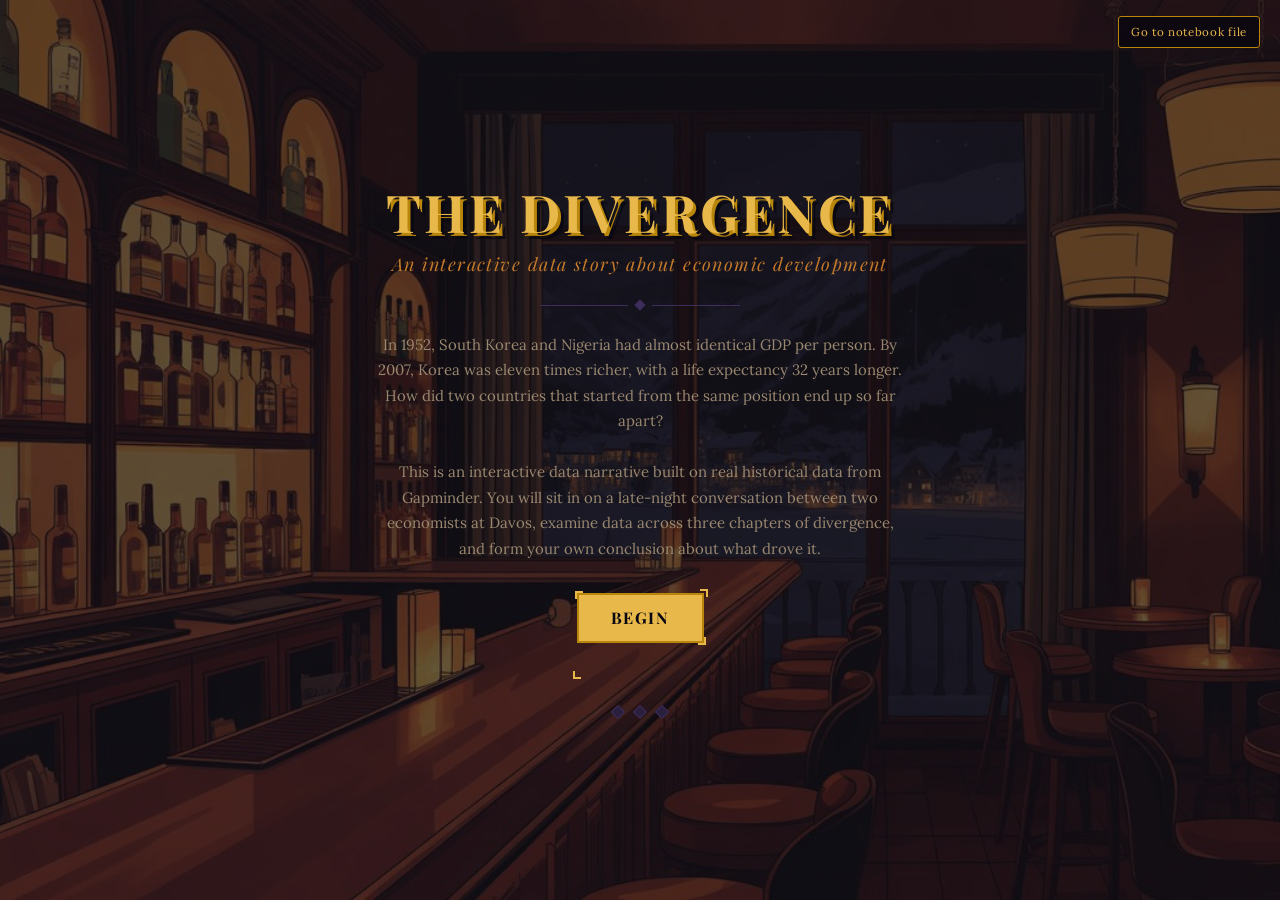
<file: index.html>
<!DOCTYPE html>
<html lang="en">
<head>
  <meta charset="UTF-8">
  <meta name="viewport" content="width=device-width, initial-scale=1.0">
  <title>The Divergence</title>
  <link rel="stylesheet" href="css/style.css">
</head>
<body>

<div class="intro-page">

  <!-- Notebook link — top-right corner -->
  <a href="https://github.com/LierMutube40496253/the-divergence/blob/main/TheDivergence_CodeAndAnalysis.ipynb"
     target="_blank" rel="noopener" class="notebook-link-btn" aria-label="Go to notebook file">
    Go to notebook file
  </a>

  <!-- Background image + overlay -->
  <div class="intro-bg" aria-hidden="true"></div>

  <!-- Centered content -->
  <main class="intro-content">

    <h1 class="intro-title">THE DIVERGENCE</h1>

    <p class="intro-subtitle">An interactive data story about economic development</p>

    <!-- Decorative rule with diamond -->
    <div class="intro-rule" aria-hidden="true">
      <span class="intro-rule__line"></span>
      <span class="intro-rule__diamond"></span>
      <span class="intro-rule__line"></span>
    </div>

    <p class="intro-description">
      In 1952, South Korea and Nigeria had almost identical GDP per person. By 2007, Korea was eleven times richer, with a life expectancy 32 years longer. How did two countries that started from the same position end up so far apart?<br><br>
      This is an interactive data narrative built on real historical data from Gapminder. You will sit in on a late-night conversation between two economists at Davos, examine data across three chapters of divergence, and form your own conclusion about what drove it.
    </p>

    <!-- BEGIN button wrapped for all 4 corner brackets -->
    <div class="btn-begin-wrap">
      <a href="game.html" class="btn-begin">Begin</a>
    </div>

    <!-- Chapter progress diamonds -->
    <div class="chapter-diamonds" aria-label="Chapter progress">
      <div class="chapter-diamond" id="diamond-1" title="Chapter 1 · The Divergence"></div>
      <div class="chapter-diamond" id="diamond-2" title="Chapter 2 · The Structural Trap"></div>
      <div class="chapter-diamond" id="diamond-3" title="Chapter 3 · The Demographic Dividend"></div>
    </div>

  </main>

</div>

<script>
  // Read localStorage and fill completed chapter diamonds
  for (var i = 1; i <= 3; i++) {
    if (localStorage.getItem('div_ch' + i) === 'done') {
      var d = document.getElementById('diamond-' + i);
      if (d) d.classList.add('is-complete');
    }
  }
</script>

</body>
</html>
</file>
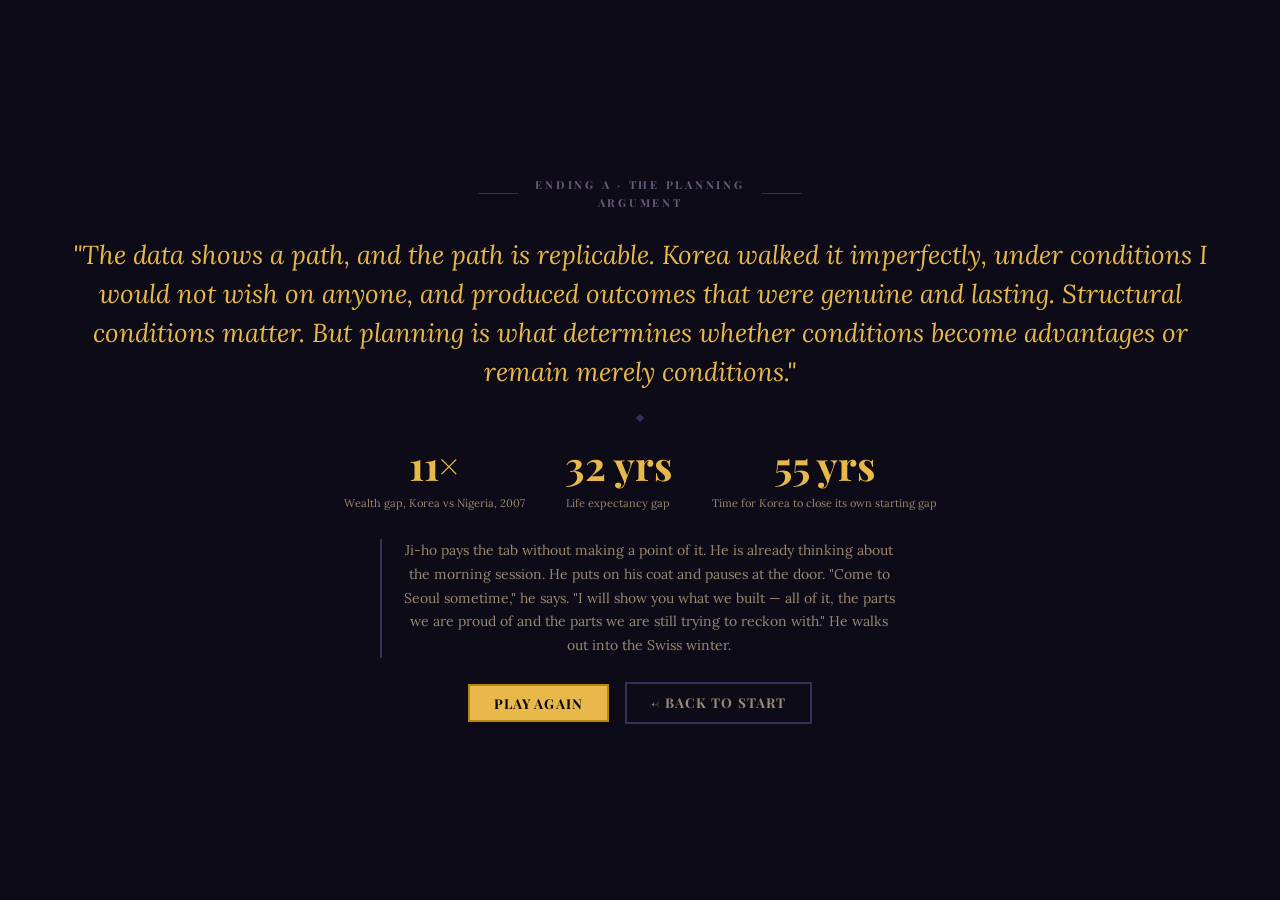
<file: ending.html>
<!DOCTYPE html>
<html lang="en">
<head>
  <meta charset="UTF-8">
  <meta name="viewport" content="width=device-width, initial-scale=1.0">
  <title>The Divergence — Ending</title>
  <link rel="stylesheet" href="css/style.css">
  <style>
    /* Ending-specific overrides */
    .ending-portrait-col { display: none; }
    .ending-content-col {
      min-height: auto;
      width: min(100%, 980px);
      margin: 0 auto;
      align-items: center;
      text-align: center;
    }

    /* Emeka stat accent */
    .ending--B .ending-stat__value { color: var(--emeka-primary); }
    .ending--C .ending-stat__value { color: var(--ui-copper); }
  </style>
</head>
<body class="ending-page" id="ending-root">

  <!-- Portrait column — populated by JS -->
  <div class="ending-portrait-col" id="portrait-col"></div>

  <!-- Content column -->
  <div class="ending-content-col">

    <div class="ending-label" id="ending-label">ENDING</div>

    <blockquote class="ending-quote" id="ending-quote" style="color: var(--jiho-primary);"></blockquote>

    <div class="ending-rule" aria-hidden="true">
      <span class="ending-rule__line"></span>
      <span class="ending-rule__diamond"></span>
      <span class="ending-rule__line"></span>
    </div>

    <div class="ending-stats" id="ending-stats"></div>

    <p class="ending-narration" id="ending-narration"></p>

    <div class="ending-actions">
      <button class="btn-ending btn-replay" id="btn-replay">Play Again</button>
      <a class="btn-ending btn-notebook" href="index.html" id="btn-home">← Back to Start</a>
    </div>

  </div>

<script>
(function() {
  var params = new URLSearchParams(window.location.search);
  var end = params.get('end') || 'A';
  var root = document.getElementById('ending-root');
  root.classList.add('ending--' + end);

  var ENDINGS = {
    A: {
      label:   'ENDING A · THE PLANNING ARGUMENT',
      quote:   '"The data shows a path, and the path is replicable. Korea walked it imperfectly, under conditions I would not wish on anyone, and produced outcomes that were genuine and lasting. Structural conditions matter. But planning is what determines whether conditions become advantages or remain merely conditions."',
      quoteColor: 'var(--jiho-primary)',
      portrait: 'assets/sprites/jiho_pleased.jpg',
      portraitClass: 'ending-portrait-col--jiho',
      stats: [
        { value: '11×',    label: 'Wealth gap, Korea vs Nigeria, 2007' },
        { value: '32 yrs', label: 'Life expectancy gap' },
        { value: '55 yrs', label: 'Time for Korea to close its own starting gap' },
      ],
      narration:
        'Ji-ho pays the tab without making a point of it. He is already thinking about the morning session.\n\n' +
        'He puts on his coat and pauses at the door.\n\n' +
        '"Come to Seoul sometime," he says. "I will show you what we built — all of it, the parts we are proud of and the parts we are still trying to reckon with."\n\n' +
        'He walks out into the Swiss winter.',
    },
    B: {
      label:   'ENDING B · THE STRUCTURAL ARGUMENT',
      quote:   '"The oil moved through our economy like a current, displacing every other sector, hollowing out the institutions a modern state requires, bypassing the accountability between government and citizen that taxation creates. The oil made us poorer than the nothing Korea started with. That is the paradox."',
      quoteColor: 'var(--emeka-primary)',
      portrait: 'assets/sprites/emeka_neutral.jpg',
      portraitClass: 'ending-portrait-col--emeka',
      stats: [
        { value: '11×',    label: 'Wealth gap, Korea vs Nigeria, 2007' },
        { value: '32 yrs', label: 'Life expectancy gap' },
        { value: '$400B',  label: 'Estimated Nigerian oil revenue lost to corruption, 1960–1999' },
      ],
      narration:
        'Emeka walks you to the entrance of the hotel. The Alps are somewhere out there in the dark.\n\n' +
        '"The data is accurate," he says, "all of it. But data shows you the outcome — it rarely shows you the mechanism. The mechanism, the way oil structured governance, crowded out institutions, made urgency disappear, that is what you need to read underneath the numbers."\n\n' +
        'He shakes your hand and goes back inside. You stand in the cold for a moment with your notebook. You have a different paper to write now than the one you arrived with.',
    },
    C: {
      label:   'ENDING C · THE OPEN QUESTION',
      quote:   '"Management made the difference." / "Structure determined what management was possible." / "The path existed." / "The path was not equally available." / "Both things are true."',
      quoteColor: 'var(--ui-copper)',
      portrait: null,
      portraitClass: 'ending-portrait-col--both',
      stats: [
        { value: '11×',    label: 'Wealth gap, Korea vs Nigeria, 2007' },
        { value: '32 yrs', label: 'Life expectancy gap' },
        { value: '2007→',  label: 'The divergence is still ongoing' },
      ],
      narration:
        'They walk out together, still talking. Ji-ho is saying something about institutional capacity. Emeka is saying something about colonial trade structures and the IMF. Their voices fade down the corridor.\n\n' +
        'Your notebook is still open. The final chart loads on screen — Korea\'s long arc and Nigeria\'s short one. Then slowly the paths extend forward past 2007, drawn as dashed lines moving into a future the data has not yet recorded.\n\n' +
        'The paths are still moving. The story is not over.\n\nThe divergence between South Korea and Nigeria is real, documented, and deeply consequential for the people who lived inside it. The reasons for it are multiple, structural, and contested. What comes next has not been determined yet.',
    },
  };

  var data = ENDINGS[end] || ENDINGS['A'];

  // Portrait column
  var portCol = document.getElementById('portrait-col');
  portCol.classList.add(data.portraitClass);

  if (end === 'C') {
    // Two portraits side by side
    var jihoImg = document.createElement('img');
    jihoImg.src = 'assets/sprites/jiho_neutral.jpg';
    jihoImg.alt = 'Ji-ho';
    jihoImg.style.cssText = 'width:48%;height:100%;object-fit:cover;object-position:top;';
    var emekaImg2 = document.createElement('img');
    emekaImg2.src = 'assets/sprites/emeka_neutral.jpg';
    emekaImg2.alt = 'Emeka';
    emekaImg2.style.cssText = 'width:48%;height:100%;object-fit:cover;object-position:top;align-self:flex-end;';
    portCol.appendChild(jihoImg);
    portCol.appendChild(emekaImg2);
  } else if (data.portrait) {
    var img = document.createElement('img');
    img.src = data.portrait;
    img.alt = '';
    img.onerror = function() {
      portCol.style.background = 'linear-gradient(to top,' +
        (end === 'A' ? '#b8860b,#0d0b18' : '#2d6b45,#0d0b18') + ')';
      portCol.removeChild(img);
    };
    portCol.appendChild(img);
  } else {
    portCol.style.background = 'linear-gradient(to top,#2a1f3d,#0d0b18)';
  }

  // Label
  document.getElementById('ending-label').textContent = data.label;

  // Quote
  var quoteEl = document.getElementById('ending-quote');
  quoteEl.style.color = data.quoteColor;
  quoteEl.textContent = data.quote;

  // Stats
  var statsEl = document.getElementById('ending-stats');
  data.stats.forEach(function(s) {
    var div = document.createElement('div');
    div.innerHTML =
      '<span class="ending-stat__value">' + s.value + '</span>' +
      '<span class="ending-stat__label">' + s.label + '</span>';
    statsEl.appendChild(div);
  });

  // Stat value color override for B and C
  if (end === 'B') {
    statsEl.querySelectorAll('.ending-stat__value').forEach(function(el) {
      el.style.color = 'var(--emeka-primary)';
    });
  } else if (end === 'C') {
    statsEl.querySelectorAll('.ending-stat__value').forEach(function(el) {
      el.style.color = 'var(--ui-copper)';
    });
  }

  // Narration
  document.getElementById('ending-narration').textContent = data.narration;

  // Replay button
  document.getElementById('btn-replay').addEventListener('click', function() {
    for (var i = 1; i <= 3; i++) {
      localStorage.removeItem('div_ch' + i);
    }
    window.location.href = 'index.html';
  });
})();
</script>

</body>
</html>
</file>
<file: css/style.css>
@import url('https://fonts.googleapis.com/css2?family=Playfair+Display:ital,wght@0,400;0,600;0,700;1,400;1,600&family=Lora:ital,wght@0,400;0,500;1,400&display=swap');

/* ── CUSTOM PROPERTIES ─────────────────────────────────────────────────────── */
:root {
  /* Background layers */
  --bg-deep:        #080610;
  --bg-mid:         #0d0b18;
  --bg-surface:     #16121f;
  --bg-overlay:     rgba(8,6,16,0.94);

  /* Character accents */
  --jiho-primary:   #e8b84b;
  --jiho-secondary: #b8860b;
  --emeka-primary:  #4a9e6b;
  --emeka-secondary:#2d6b45;

  /* UI chrome */
  --ui-copper:      #c47a2a;
  --ui-border:      #2a1f3d;
  --ui-border-lt:   #3d2d5a;

  /* Text */
  --text-primary:   #e8d9b8;
  --text-secondary: #9a8870;
  --text-muted:     #6a5a7a;

  /* Chart-specific */
  --chart-korea:    #e8b84b;
  --chart-nigeria:  #4a9e6b;
  --chart-oil:      #c47a2a;
  --chart-neutral:  #6a5a7a;
  --chart-grid:     #1e1530;
}

/* ── BASE RESET ─────────────────────────────────────────────────────────────── */
*, *::before, *::after {
  box-sizing: border-box;
  margin: 0;
  padding: 0;
}

html {
  height: 100%;
  font-size: 16px;
  -webkit-text-size-adjust: 100%;
}

body {
  min-height: 100%;
  background-color: var(--bg-mid);
  color: var(--text-primary);
  font-family: 'Lora', Georgia, serif;
  font-size: 1rem;
  line-height: 1.6;
  overflow-x: hidden;
}

img {
  display: block;
  max-width: 100%;
}

button {
  cursor: pointer;
  border: none;
  background: none;
  font-family: inherit;
}

a {
  color: inherit;
  text-decoration: none;
}

/* ── TYPOGRAPHY BASE ────────────────────────────────────────────────────────── */
.font-display {
  font-family: 'Playfair Display', Georgia, serif;
}

.font-body {
  font-family: 'Lora', Georgia, serif;
}

/* ── INTRO PAGE ─────────────────────────────────────────────────────────────── */
.intro-page {
  position: relative;
  min-height: 100vh;
  display: flex;
  align-items: center;
  justify-content: center;
  overflow: hidden;
}

.intro-bg {
  position: absolute;
  inset: 0;
  background-image: url('../assets/backgrounds/bar_interior.jpg');
  background-size: cover;
  background-position: center top;
  z-index: 0;
}

.intro-bg::after {
  content: '';
  position: absolute;
  inset: 0;
  background-color: rgba(8,6,16,0.62);
}

.intro-content {
  position: relative;
  z-index: 2;
  text-align: center;
  padding: 2rem;
  max-width: 600px;
  width: 100%;
}

/* Title glitch animation */
@keyframes title-glitch {
  0%   { transform: translate(0,0); }
  10%  { transform: translate(2px,0); }
  20%  { transform: translate(-2px,0); }
  30%  { transform: translate(0,0); }
  100% { transform: translate(0,0); }
}

.intro-title {
  font-family: 'Playfair Display', Georgia, serif;
  font-weight: 700;
  font-size: clamp(28px, 6vw, 52px);
  color: var(--jiho-primary);
  text-shadow:
    3px 3px 0 var(--jiho-secondary),
    6px 6px 0 rgba(8,6,16,0.8);
  letter-spacing: 0.06em;
  animation: title-glitch 12s infinite;
  line-height: 1.1;
  margin-bottom: 0.6rem;
}

.intro-subtitle {
  font-family: 'Playfair Display', Georgia, serif;
  font-style: italic;
  font-size: clamp(14px, 2vw, 18px);
  color: var(--ui-copper);
  letter-spacing: 0.08em;
  margin-bottom: 1.4rem;
}

/* Decorative rule with diamond */
.intro-rule {
  display: flex;
  align-items: center;
  justify-content: center;
  gap: 0.5rem;
  margin: 0 auto 1.4rem;
  max-width: 200px;
}

.intro-rule__line {
  flex: 1;
  height: 1px;
  background: var(--ui-border-lt);
}

.intro-rule__diamond {
  width: 8px;
  height: 8px;
  background: var(--ui-border-lt);
  transform: rotate(45deg);
  flex-shrink: 0;
}

.intro-description {
  font-family: 'Lora', Georgia, serif;
  font-size: clamp(13px, 1.5vw, 15px);
  color: var(--text-secondary);
  line-height: 1.7;
  margin-bottom: 2rem;
}

/* BEGIN button with corner bracket ornaments */
.btn-begin {
  position: relative;
  display: inline-block;
  font-family: 'Playfair Display', Georgia, serif;
  font-weight: 700;
  font-size: 1rem;
  letter-spacing: 0.1em;
  color: var(--bg-deep);
  background: var(--jiho-primary);
  border: 2px solid var(--jiho-secondary);
  padding: 10px 32px;
  cursor: pointer;
  text-transform: uppercase;
  transition: background 0.1s;
  margin-bottom: 2rem;
}

.btn-begin:hover {
  background: var(--jiho-secondary);
}

/* L-shape corner brackets */
.btn-begin::before,
.btn-begin::after {
  content: '';
  position: absolute;
  width: 8px;
  height: 8px;
  border-color: var(--jiho-primary);
  border-style: solid;
}

.btn-begin::before {
  top: -4px;
  left: -4px;
  border-width: 2px 0 0 2px;
}

.btn-begin::after {
  bottom: -4px;
  right: -4px;
  border-width: 0 2px 2px 0;
}

/* Additional corner brackets via wrapper spans or extra divs */
.btn-begin-wrap {
  position: relative;
  display: inline-block;
  margin-bottom: 2rem;
}

.btn-begin-wrap::before,
.btn-begin-wrap::after {
  content: '';
  position: absolute;
  width: 8px;
  height: 8px;
  border-color: var(--jiho-primary);
  border-style: solid;
}

.btn-begin-wrap::before {
  top: -4px;
  right: -4px;
  border-width: 2px 2px 0 0;
}

.btn-begin-wrap::after {
  bottom: -4px;
  left: -4px;
  border-width: 0 0 2px 2px;
}

/* Chapter progress diamonds */
.chapter-diamonds {
  display: flex;
  justify-content: center;
  gap: 12px;
}

.chapter-diamond {
  width: 10px;
  height: 10px;
  background: var(--ui-border);
  border: 1px solid var(--ui-border-lt);
  transform: rotate(45deg);
  transition: background 0.3s;
}

.chapter-diamond.is-complete {
  background: var(--jiho-primary);
  border-color: var(--jiho-primary);
}

/* Intro side portraits */
.intro-portrait {
  position: absolute;
  top: 0;
  bottom: 0;
  width: 22%;
  opacity: 0.15;
  z-index: 1;
  display: flex;
  align-items: flex-end;
}

.intro-portrait--left  { left: 0; }
.intro-portrait--right { right: 0; justify-content: flex-end; }

.intro-portrait img {
  height: 80%;
  width: auto;
  object-fit: cover;
  object-position: top;
}

/* ── GAME PAGE ──────────────────────────────────────────────────────────────── */
.game-page {
  display: flex;
  flex-direction: column;
  height: 100vh;
  overflow: hidden;
  background: var(--bg-mid);
}

/* TOP BAR */
.top-bar {
  position: fixed;
  top: 0;
  left: 0;
  right: 0;
  height: 24px;
  z-index: 100;
  background: var(--bg-deep);
  border-bottom: 1px solid var(--ui-border);
  display: flex;
  align-items: center;
  justify-content: space-between;
  padding: 0 12px;
}

.top-bar__chapter {
  font-family: 'Playfair Display', Georgia, serif;
  font-size: 10px;
  font-weight: 600;
  letter-spacing: 0.2em;
  color: var(--text-muted);
  text-transform: uppercase;
}

.top-bar__back-btn {
  background: none;
  border: none;
  font-family: 'Lora', serif;
  font-size: 10px;
  letter-spacing: 0.1em;
  color: var(--text-muted);
  cursor: pointer;
  padding: 0 6px;
  transition: color 0.15s;
}
.top-bar__back-btn:not(:disabled):hover { color: var(--jiho-primary); }
.top-bar__back-btn:disabled { opacity: 0.3; cursor: default; }

/* Choice hint */
.choices-hint {
  margin-top: 8px;
  font-size: 0.7rem;
  color: var(--text-muted);
  letter-spacing: 0.05em;
  font-style: italic;
  text-align: center;
}

.top-bar__diamonds {
  display: flex;
  gap: 8px;
  align-items: center;
}

.top-bar__diamond {
  width: 8px;
  height: 8px;
  background: var(--ui-border);
  border: 1px solid var(--ui-border-lt);
  transform: rotate(45deg);
  transition: background 0.3s, border-color 0.3s;
}

.top-bar__diamond.is-complete {
  background: var(--jiho-primary);
  border-color: var(--jiho-primary);
}

/* SCENE AREA */
.game-scene {
  flex: 1;
  position: relative;
  margin-top: 24px;
  margin-bottom: 44vh;
  min-height: 180px;
  overflow: hidden;
}

.scene-bg {
  position: absolute;
  inset: 0;
  background-image: url('../assets/backgrounds/bar_interior.jpg');
  background-size: cover;
  background-position: center top;
}

.scene-bg::after {
  content: '';
  position: absolute;
  inset: 0;
  background: linear-gradient(
    to bottom,
    rgba(8,6,16,0.25) 0%,
    rgba(8,6,16,0.0) 40%,
    rgba(8,6,16,0.55) 100%
  );
}

/* CHARACTER SPRITES — hidden, portraits removed from scene */
.character-sprite {
  display: none;
}

.character-sprite.is-active {
  opacity: 1;
}

.character-sprite.is-inactive {
  opacity: 0.32;
  filter: brightness(0.5) grayscale(0.3);
}

.character-sprite.chart-mode {
  opacity: 0.18;
}

.character-sprite--jiho.chart-mode  { transform: translateX(-8%); }
.character-sprite--emeka.chart-mode { transform: translateX(8%); }

.character-sprite--jiho.is-active {
  filter: drop-shadow(0 0 16px rgba(232,184,75,0.35));
}

.character-sprite--emeka.is-active {
  filter: drop-shadow(0 0 16px rgba(74,158,107,0.35));
}

/* Placeholder silhouette for missing portraits */
.portrait-placeholder {
  position: absolute;
  bottom: 0;
  width: 220px;
  height: 70%;
  border-radius: 4px 4px 0 0;
}

.portrait-placeholder--jiho {
  left: 2%;
  background: linear-gradient(to top, var(--jiho-secondary) 0%, var(--bg-surface) 100%);
  opacity: 0.4;
}

.portrait-placeholder--emeka {
  right: 2%;
  background: linear-gradient(to top, var(--emeka-secondary) 0%, var(--bg-surface) 100%);
  opacity: 0.4;
}

/* CHART AREA */
.chart-area {
  position: absolute;
  top: 50%;
  left: 50%;
  transform: translate(-50%, -50%);
  width: 56%;
  max-width: 720px;
  z-index: 10;
  opacity: 0;
  pointer-events: none;
  transition: opacity 200ms ease-out, transform 200ms ease-out;
}

.chart-area.is-visible {
  opacity: 1;
  transform: translate(-50%, -50%) translateY(0);
  pointer-events: auto;
}

/* Expand button — top-right corner of chart area */
.chart-expand-btn {
  position: absolute;
  top: 6px;
  right: 6px;
  width: 28px;
  height: 28px;
  background: var(--bg-deep);
  border: 1px solid var(--ui-border-lt);
  color: var(--text-muted);
  font-size: 16px;
  display: flex;
  align-items: center;
  justify-content: center;
  cursor: pointer;
  z-index: 3;
  border-radius: 2px;
  transition: color 0.15s, border-color 0.15s;
}

.chart-expand-btn:hover {
  color: var(--text-primary);
  border-color: var(--ui-copper);
}

/* Backdrop — blurs everything behind expanded chart */
.chart-backdrop {
  position: fixed;
  inset: 0;
  background: rgba(8, 6, 16, 0.88);
  backdrop-filter: blur(6px);
  -webkit-backdrop-filter: blur(6px);
  z-index: 190;
  display: none;
  cursor: pointer;
}

.chart-backdrop.is-visible {
  display: block;
}

/* Expanded (lightbox) state */
.chart-area.is-expanded {
  position: fixed !important;
  top: 2% !important;
  left: 2% !important;
  right: 2% !important;
  bottom: 2% !important;
  width: auto !important;
  max-width: none !important;
  transform: none !important;
  z-index: 200 !important;
  display: flex;
  flex-direction: column;
  opacity: 1 !important;
  pointer-events: auto !important;
}

.chart-area.is-expanded .chart-frame {
  flex: 1;
  display: flex;
  flex-direction: column;
  overflow: hidden;
}

.chart-area.is-expanded .chart-canvas {
  flex: 1;
  height: auto !important;
  overflow: hidden;
}

.chart-area.is-expanded .chart-canvas img {
  width: 100%;
  height: 100% !important;
  object-fit: contain;
}

.chart-area.is-expanded .chart-canvas iframe {
  width: 100%;
  height: 100% !important;
}

.chart-frame {
  position: relative;
  background: var(--bg-surface);
  border: 1px solid var(--ui-copper);
  border-radius: 2px;
  padding: 10px;
  margin-bottom: 6px;
}

/* Corner ornaments on chart frame */
.chart-frame::before,
.chart-frame::after {
  content: '';
  position: absolute;
  width: 10px;
  height: 10px;
  border-color: var(--jiho-primary);
  border-style: solid;
}

.chart-frame::before {
  top: -1px;
  left: -1px;
  border-width: 2px 0 0 2px;
}

.chart-frame::after {
  bottom: -1px;
  right: -1px;
  border-width: 0 2px 2px 0;
}

.chart-title {
  display: none;
}

.chart-canvas {
  width: 100%;
  overflow: hidden;
}

.chart-canvas svg {
  width: 100%;
  height: auto;
  display: block;
}

/* Additional chart panel (slides in from bottom) */
.chart-panel-extra {
  animation: panel-slide-in 180ms ease-out both;
}

@keyframes panel-slide-in {
  from { opacity: 0; transform: translateY(8px); }
  to   { opacity: 1; transform: translateY(0); }
}

.chart-area.two-panel {
  display: flex;
  gap: 10px;
  align-items: stretch;
}

.chart-area.two-panel .chart-frame {
  flex: 1;
  margin-bottom: 0;
}

.chart-area.two-panel .chart-frame.chart-panel-extra {
  margin-bottom: 0;
}

.chart-area.two-panel .chart-canvas {
  height: 260px;
}

.chart-animation-card {
  display: flex;
  flex-direction: column;
  justify-content: center;
  gap: 10px;
  height: 100%;
  min-height: 160px;
  background: rgba(8, 6, 16, 0.92);
  border: 1px solid rgba(255, 255, 255, 0.08);
  border-radius: 6px;
  padding: 16px;
  box-sizing: border-box;
  color: var(--text-primary);
}

.chart-animation-card.chart-animation-clickable {
  cursor: pointer;
  transition: transform 0.15s ease, border-color 0.15s ease, background 0.15s ease;
}

.chart-animation-card.chart-animation-clickable:hover {
  transform: translateY(-1px);
  border-color: rgba(255, 255, 255, 0.16);
  background: rgba(8, 6, 16, 1);
}

.chart-animation-header {
  font-size: 0.95rem;
  font-weight: 700;
  color: var(--text-primary);
}

.chart-animation-subtitle {
  font-size: 0.84rem;
  line-height: 1.4;
  color: var(--text-secondary);
}

.chart-animation-inner {
  flex: 1;
  min-height: 130px;
  border: 1px dashed rgba(255, 255, 255, 0.12);
  border-radius: 6px;
  background: rgba(255, 255, 255, 0.04);
  display: flex;
  align-items: center;
  justify-content: center;
  text-align: center;
  color: var(--text-muted);
  padding: 14px;
}

.chart-animation-btn {
  align-self: flex-start;
  padding: 8px 16px;
  background: var(--jiho-primary);
  color: var(--bg-deep);
  border: 1px solid var(--jiho-secondary);
  border-radius: 3px;
  cursor: pointer;
  transition: background 0.15s ease;
}

.chart-animation-btn:hover {
  background: var(--jiho-secondary);
}

.chart-area.two-panel.is-expanded {
  flex-direction: row;
}

.chart-area.two-panel.is-expanded .chart-frame {
  min-height: 0;
}

/* ── DIALOGUE / BOTTOM PANELS ────────────────────────────────────────────────── */
.game-dialogue {
  position: fixed;
  bottom: 0;
  left: 4%;
  right: 4%;
  height: 44vh;
  min-height: 280px;
  display: flex;
  z-index: 50;
  background: var(--bg-overlay);
  border: 1px solid var(--ui-border);
  border-bottom: none;
  border-radius: 4px 4px 0 0;
}

/* Three dialogue boxes */
.dialogue-box {
  position: relative;
  display: flex;
  flex-direction: column;
  padding: 10px 14px 12px;
  border-right: 1px solid var(--ui-border);
  transition: opacity 200ms ease-out, border-color 200ms ease-out, box-shadow 200ms ease-out;
  overflow: hidden;
}

.dialogue-box:last-child { border-right: none; }

.dialogue-box--jiho  { width: 35%; border-right-color: var(--ui-border); }
.dialogue-box--player{ width: 30%; border-left: none; border-right: 1px solid var(--ui-border); }
.dialogue-box--emeka { width: 35%; }

/* ACTIVE state */
.dialogue-box--jiho.is-active {
  border-color: var(--jiho-primary);
  box-shadow: inset 0 0 12px rgba(232,184,75,0.20);
}

.dialogue-box--emeka.is-active {
  border-color: var(--emeka-primary);
  box-shadow: inset 0 0 12px rgba(74,158,107,0.20);
}

.dialogue-box--player.is-narrator {
  border-color: var(--ui-copper);
}

/* INACTIVE state */
.dialogue-box.is-inactive {
  opacity: 0.28;
}

/* Character name plate */
.dialogue-name {
  font-family: 'Playfair Display', Georgia, serif;
  font-size: 11px;
  font-weight: 700;
  letter-spacing: 0.12em;
  text-transform: uppercase;
  margin-bottom: 6px;
  display: flex;
  align-items: center;
  gap: 8px;
}

.dialogue-name--jiho  { color: var(--jiho-primary); }
.dialogue-name--emeka { color: var(--emeka-primary); }

/* Thumbnail portrait */
.dialogue-thumb {
  width: 64px;
  height: 64px;
  border-radius: 50%;
  object-fit: cover;
  object-position: top;
  border: 1px solid currentColor;
  flex-shrink: 0;
}

/* Dialogue text area */
.dialogue-text {
  flex: 1;
  overflow-y: auto;
  display: flex;
  flex-direction: column;
  justify-content: flex-start;
  scrollbar-width: thin;
  scrollbar-color: var(--ui-border) transparent;
}

.dialogue-text::-webkit-scrollbar { width: 4px; }
.dialogue-text::-webkit-scrollbar-track { background: transparent; }
.dialogue-text::-webkit-scrollbar-thumb { background: var(--ui-border); border-radius: 2px; }

.text-dialogue {
  font-family: 'Lora', Georgia, serif;
  font-size: clamp(14px, 1.4vw, 16px);
  color: var(--text-primary);
  line-height: 1.65;
}

.narrator-text {
  font-family: 'Lora', Georgia, serif;
  font-style: italic;
  font-size: clamp(13px, 1.3vw, 15px);
  color: var(--text-secondary);
  line-height: 1.65;
  text-align: center;
  padding: 0 4px;
}

/* Click-to-continue indicator */
.continue-indicator {
  position: absolute;
  bottom: 8px;
  right: 10px;
  font-size: 13px;
  color: var(--text-muted);
  opacity: 0;
  animation: none;
  pointer-events: none;
  transition: opacity 0.2s;
}

.continue-indicator.is-visible {
  opacity: 1;
  animation: indicator-blink 1.2s ease-in-out infinite;
}

@keyframes indicator-blink {
  0%, 100% { opacity: 1; }
  50%       { opacity: 0.3; }
}

/* ── CHOICE OPTIONS ──────────────────────────────────────────────────────────── */
.choices-prompt {
  font-family: 'Lora', Georgia, serif;
  font-style: italic;
  font-size: 13px;
  color: var(--text-muted);
  margin-bottom: 6px;
  text-align: center;
}

.choice-option {
  display: flex;
  align-items: flex-start;
  gap: 8px;
  padding: 6px 10px;
  margin-bottom: 4px;
  border: 1px solid var(--ui-border);
  border-radius: 2px;
  cursor: pointer;
  font-family: 'Lora', Georgia, serif;
  font-size: clamp(13px, 1.35vw, 15px);
  color: var(--text-primary);
  line-height: 1.5;
  transition: none;
}

.choice-option:hover {
  background: var(--ui-border-lt);
}

.choice-option.is-selected {
  background: var(--ui-copper);
  color: var(--bg-deep);
  border-color: var(--ui-copper);
}

.choice-option.is-selected .choice-letter::before {
  content: '✓ ';
}

.choice-letter {
  font-family: 'Playfair Display', Georgia, serif;
  font-weight: 700;
  font-size: 12px;
  color: var(--ui-copper);
  flex-shrink: 0;
  min-width: 14px;
}

.choice-option.is-selected .choice-letter {
  color: var(--bg-deep);
}

.choice-text {
  flex: 1;
}

/* Choice stagger animation — delay set inline by JS via --stagger-delay */
@keyframes choice-fade-in {
  from { opacity: 0; transform: translateY(4px); }
  to   { opacity: 1; transform: translateY(0); }
}

.choice-option {
  animation: choice-fade-in 150ms var(--stagger-delay, 0ms) ease-out both;
}

/* Prediction buttons — 2-up, no letter prefix */
.prediction-option {
  justify-content: center;
  text-align: center;
  padding: 10px 14px;
  font-style: italic;
  letter-spacing: 0.02em;
}

.prediction-option .choice-text {
  font-size: 14px;
}

.prediction-option.is-selected {
  background: var(--ui-copper);
  color: var(--bg-deep);
  border-color: var(--ui-copper);
}

.prediction-option.is-disabled {
  opacity: 0.45;
  pointer-events: none;
}

/* ── ENDING PAGE ────────────────────────────────────────────────────────────── */
.ending-page {
  min-height: 100vh;
  background: var(--bg-mid);
  display: flex;
  justify-content: center;
  align-items: center;
}

.ending-portrait-col {
  width: 32%;
  position: relative;
  display: flex;
  align-items: flex-end;
  overflow: hidden;
}

.ending-portrait-col img {
  width: 100%;
  height: 100%;
  object-fit: cover;
  object-position: top;
}

.ending-portrait-col--jiho  { box-shadow: inset -20px 0 60px rgba(8,6,16,0.7), 0 0 40px rgba(232,184,75,0.15); }
.ending-portrait-col--emeka { box-shadow: inset -20px 0 60px rgba(8,6,16,0.7), 0 0 40px rgba(74,158,107,0.15); }
.ending-portrait-col--both  { gap: 4px; padding: 0 8px; align-items: flex-end; }
.ending-portrait-col--both img { width: 48%; height: 80%; object-fit: cover; object-position: top; }

.ending-content-col {
  flex: 1;
  padding: 3rem 3.5rem;
  display: flex;
  flex-direction: column;
  justify-content: center;
  gap: 1.5rem;
}

.ending-label {
  font-family: 'Playfair Display', Georgia, serif;
  font-size: 11px;
  font-weight: 700;
  letter-spacing: 0.25em;
  color: var(--text-muted);
  text-transform: uppercase;
  display: flex;
  align-items: center;
  gap: 0.75rem;
}

.ending-label::before,
.ending-label::after {
  content: '';
  flex: 0 0 40px;
  height: 1px;
  background: var(--ui-border-lt);
}

.ending-quote {
  font-family: 'Lora', Georgia, serif;
  font-style: italic;
  font-size: clamp(18px, 2.5vw, 26px);
  line-height: 1.5;
}

.ending-rule {
  display: flex;
  align-items: center;
  gap: 0.5rem;
  max-width: 180px;
}

.ending-rule__line {
  flex: 1;
  height: 1px;
  background: var(--ui-border-lt);
}

.ending-rule__diamond {
  width: 6px;
  height: 6px;
  background: var(--ui-border-lt);
  transform: rotate(45deg);
  flex-shrink: 0;
}

/* ── NOTEBOOK LINK BUTTON ───────────────────────────────────────────────────── */
.notebook-link-btn {
  position: absolute;
  top: 16px;
  right: 20px;
  z-index: 10;
  padding: 6px 12px;
  font-family: 'Lora', serif;
  font-size: 0.72rem;
  letter-spacing: 0.06em;
  color: var(--jiho-primary);
  background: rgba(8, 6, 16, 0.72);
  border: 1px solid var(--jiho-secondary);
  border-radius: 3px;
  text-decoration: none;
  backdrop-filter: blur(4px);
  transition: background 0.18s, color 0.18s, border-color 0.18s;
  white-space: nowrap;
}

.notebook-link-btn:hover {
  background: rgba(232, 184, 75, 0.12);
  color: #fff;
  border-color: var(--jiho-primary);
}

.ending-stats {
  display: flex;
  gap: 2.5rem;
}

.ending-stat__value {
  font-family: 'Playfair Display', Georgia, serif;
  font-weight: 700;
  font-size: clamp(28px, 3.5vw, 40px);
  color: var(--jiho-primary);
  display: block;
  line-height: 1;
  margin-bottom: 4px;
}

.ending-stat__label {
  font-family: 'Lora', Georgia, serif;
  font-size: 11px;
  color: var(--text-secondary);
}

.ending-narration {
  font-family: 'Lora', Georgia, serif;
  font-size: clamp(12px, 1.3vw, 14px);
  color: var(--text-secondary);
  line-height: 1.7;
  border-left: 2px solid var(--ui-border-lt);
  padding-left: 1rem;
  max-width: 520px;
}

.ending-actions {
  display: flex;
  gap: 1rem;
  align-items: center;
  flex-wrap: wrap;
}

/* Shared button base */
.btn-ending {
  font-family: 'Playfair Display', Georgia, serif;
  font-weight: 700;
  font-size: 0.85rem;
  letter-spacing: 0.08em;
  text-transform: uppercase;
  padding: 8px 24px;
  border: 2px solid;
  cursor: pointer;
  transition: none;
}

.btn-replay {
  color: var(--bg-deep);
  background: var(--jiho-primary);
  border-color: var(--jiho-secondary);
}

.btn-replay:hover { background: var(--jiho-secondary); }

.btn-notebook {
  color: var(--text-secondary);
  background: transparent;
  border-color: var(--ui-border-lt);
}

.btn-notebook:hover {
  background: var(--ui-border);
  color: var(--text-primary);
}

/* ── SCORE HUD (optional dev indicator) ─────────────────────────────────────── */
.score-hud {
  position: fixed;
  top: 30px;
  right: 12px;
  z-index: 200;
  font-family: 'Playfair Display', Georgia, serif;
  font-size: 10px;
  color: var(--text-muted);
  display: flex;
  gap: 12px;
  pointer-events: none;
}

/* ── SVG CHART TYPOGRAPHY (applied by D3) ──────────────────────────────────── */
.chart-axis-label {
  font-family: 'Lora', Georgia, serif;
  font-size: 10px;
  fill: var(--text-muted);
}

.chart-tick-label {
  font-family: 'Lora', Georgia, serif;
  font-size: 10px;
  fill: var(--text-muted);
}

.chart-annotation {
  font-family: 'Lora', Georgia, serif;
  font-style: italic;
  font-size: 10px;
  fill: var(--text-secondary);
}

/* ── UTILITY ────────────────────────────────────────────────────────────────── */
.visually-hidden {
  position: absolute;
  width: 1px;
  height: 1px;
  overflow: hidden;
  clip: rect(0,0,0,0);
  white-space: nowrap;
}
</file>
